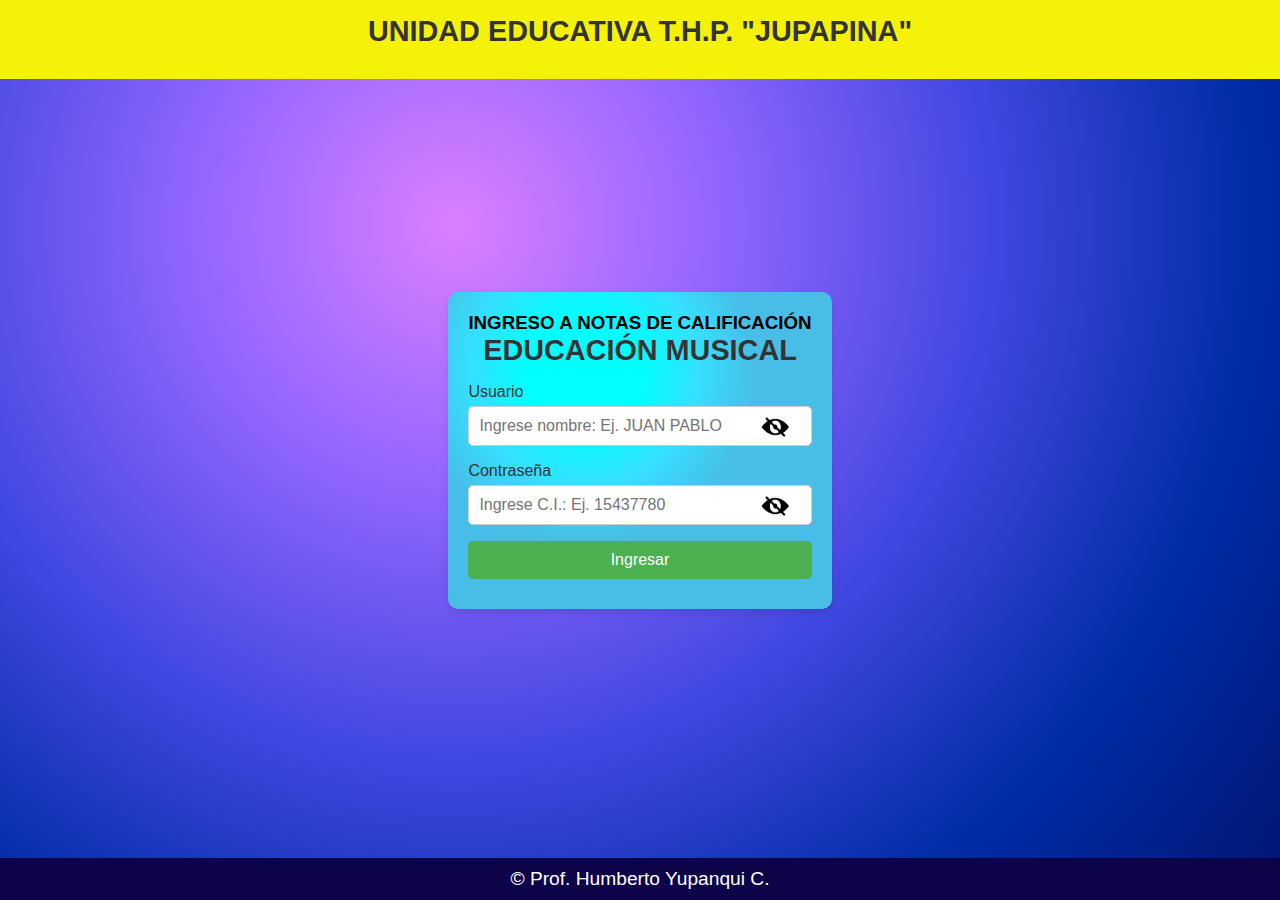
<file: index.html>
<!DOCTYPE html>
<html lang="es">
<head>
    <meta charset="UTF-8">
    <meta name="viewport" content="width=device-width, initial-scale=1.0, maximum-scale=1.0, user-scalable=no">
    <title>Plataforma de Educación Musical</title>
    <link rel="stylesheet" href="inicio.css">
</head>
<body>
<!-- Encabezado con el nombre de la Unidad Educativa -->
    <header>
        <h2>UNIDAD EDUCATIVA T.H.P. "JUPAPINA"</h2>
    </header>

    <div class="container">
        <h3>INGRESO A NOTAS DE CALIFICACIÓN</h3>
        <h1>EDUCACIÓN MUSICAL</h1>
        <form id="loginForm" onsubmit="login(event)">
    
            <label for="username">Usuario</label>
            <div class="password-container">
                <input type="text" id="username" name="username" placeholder="Ingrese nombre: Ej. JUAN PABLO" required>
    
                <span class="toggle-password" onclick="toggleUserVisibility()">
                    <img src="ojo2.png" alt="Mostrar/Ocultar Usuario" id="eyeUser" width="20px" height="20px">
                </span>
            </div>
    
            <label for="password">Contraseña</label>
            <div class="password-container">
                <input type="password" id="password" name="password" placeholder="Ingrese C.I.: Ej. 15437780" required>
                <!--<img src="ojo.png" alt="Ver" id="togglePassword" onclick="togglePasswordVisibility()">-->
                <span class="toggle-password" onclick="togglePasswordVisibility()">
                    <img src="ojo2.png" alt="Mostrar/Ocultar Contraseña" id="eyeIcon" width="20px" height="20px">
                </span>
            </div>
    
            <button type="submit">Ingresar</button>
        </form>
    </div>
    
    <!-- Pie de página con el nombre de la Unidad Educativa -->
    <footer>
        <p>&copy; Prof. Humberto Yupanqui C.</p>
    </footer>
    <script src="plataforma.js"></script>  
    <script src="calificacion.js"></script>  
</body>
</html>
</file>
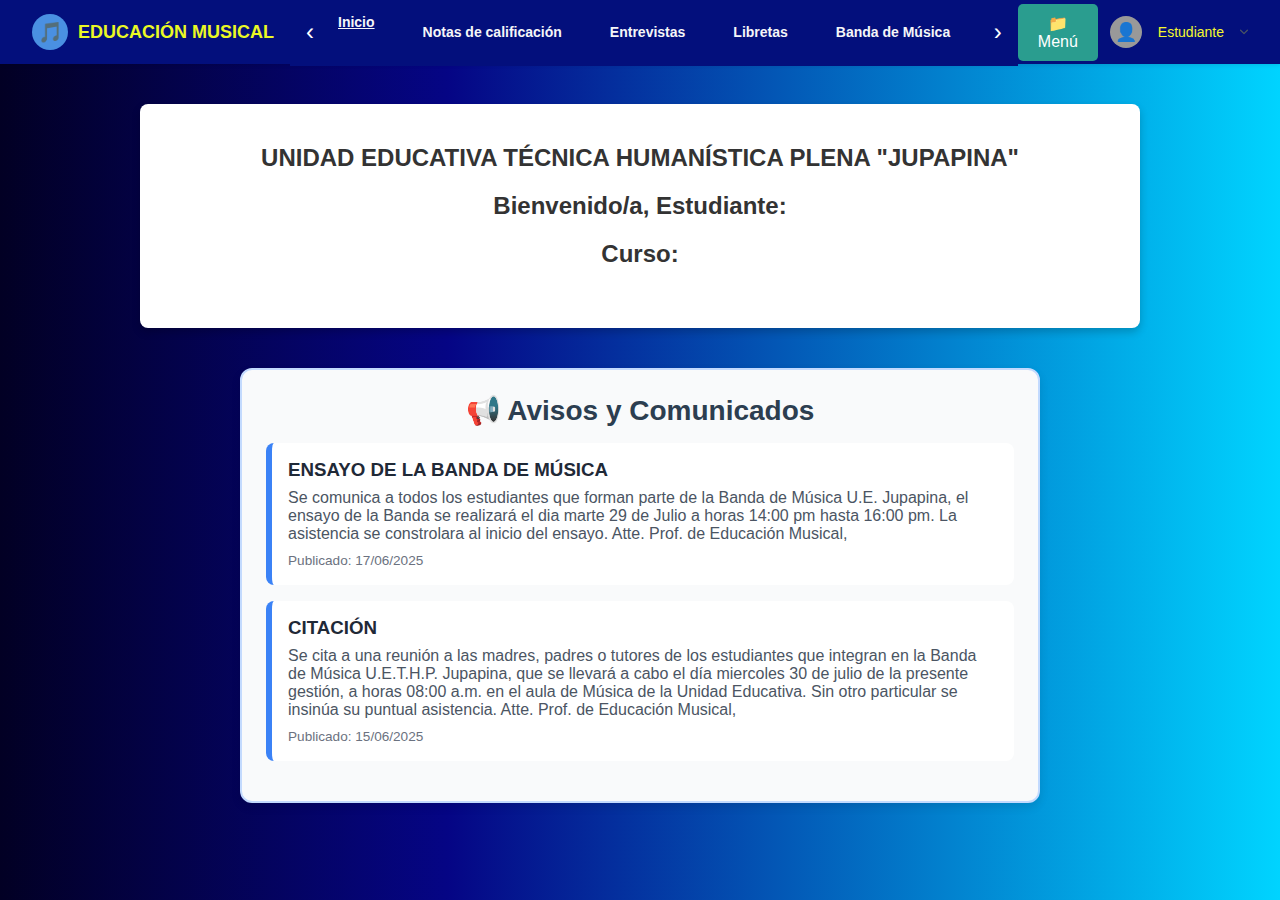
<file: plataforma.html>
<!DOCTYPE html>
<html lang="es">

<head>
  <meta charset="UTF-8" />
  <meta name="viewport" content="width=device-width, initial-scale=1" />
  <title>Estudiante - Plataforma Interactiva</title>
    <!-- CSS para la cabecera -->
  <link rel="stylesheet" href="cabecera.css" />  
  <link rel="stylesheet" href="plataforma.css" />
</head>
<body class="bg-gray-100 font-sans">
  <!-- Encabezado -->
  <!-- Encabezado -->
  <header class="encabezado">
    <div class="encabezado-container">
      <div class="encabezado-content">
        <div class="encabezado-logo">
          <div class="logo-icono">🎵</div>
          <span class="encabezado-titulo">EDUCACIÓN MUSICAL</span>
        </div>
       <!-- Encabezado izquierda derecha --> 
        <div class="menu-scroll-contenedor">
          <button class="flecha izquierda" onclick="scrollMenu(-150)">‹</button>
        
          <div class="menu-scroll" id="menuScroll">
            <a href="plataforma.html" class="activo">Inicio</a>
            <button onclick="window.location.href='calificacion.html'">Notas de calificación</button>
            <button onclick="window.location.href='entrevista.html'">Entrevistas</button>
            <button onclick="window.location.href='libreta.html'">Libretas</button>
            <button onclick="window.location.href='banda.html'">Banda de Música</button>
          </div>
          <button class="flecha derecha" onclick="scrollMenu(150)">›</button>
        </div>
          <button onclick="window.location.href='lateral.html'">📁Menú</button>
                    <!-- Perfil de encabezado -->
            <!-- Contenedor para alinear a la derecha -->
            <div class="perfil-wrapper">
              <!-- Perfil de encabezado -->
              <div class="encabezado-perfil">
                <button id="dropdownToggle" class="encabezado-perfil-btn">
                  <div class="avatar-circle">👤</div>
                  <span class="encabezado-nombre">Estudiante</span>
                  <svg class="encabezado-flecha" fill="currentColor" viewBox="0 0 20 20">
                    <path fill-rule="evenodd" d="M5.23 7.21a.75.75 0 011.06.02L10 10.94l3.71-3.71a.75.75 0 111.06 1.06l-4.24 4.25a.75.75 0 01-1.06 0L5.21 8.29a.75.75 0 01.02-1.08z" clip-rule="evenodd" />
                  </svg>
                </button>

                <!-- Menú desplegable -->
                <div id="dropdownMenu" class="menu-dropdown hidden">
                  <div class="info">
                    <p><strong>Usuario:</strong> <span id="user-name">--</span></p>
                    <p><strong>Contraseña:</strong> <span id="user-password">--</span></p>
                  </div>
                  <div class="acciones">
                    <button onclick="logout()" class="cerrar">Cerrar sesión</button>
                  </div>
                </div>
              </div>
            </div>

          </div>
        </div>
      </div>
    </div>
  </header>

  <!--principal plataforma--> 
  <div class="container">
    <h2>UNIDAD EDUCATIVA TÉCNICA HUMANÍSTICA PLENA "JUPAPINA"</h2> 
    <h2>Bienvenido/a, Estudiante: <span id="student-name"></span></h2> 
    <h2><p>Curso: <span id="course-name"></span></p></h2>
  </div>
  <div class="avisos-comunicados">
    <h1>📢 Avisos y Comunicados</h1>
    <div class="aviso">
      <h3>ENSAYO DE LA BANDA DE MÚSICA</h3>
      <p>Se comunica a todos los estudiantes que forman parte de la Banda de Música U.E. Jupapina, el ensayo de la Banda
        se realizará el dia marte 29 de Julio a horas 14:00 pm hasta 16:00 pm. La asistencia se constrolara al inicio del ensayo.
        Atte. Prof. de Educación Musical,
        </p>
      <span class="fecha">Publicado: 17/06/2025</span>
    </div>
    <div class="aviso">
      <h3>CITACIÓN</h3>
      <p>Se cita a una reunión a las madres, padres o tutores de los estudiantes que integran en la Banda de Música 
        U.E.T.H.P. Jupapina, que se llevará a cabo el día miercoles 30 de julio de la presente gestión, a horas   08:00 a.m. en el aula de Música de la Unidad Educativa.
        Sin otro particular se insinúa su puntual asistencia.
        Atte. Prof. de Educación Musical,
        </p>
      <span class="fecha">Publicado: 15/06/2025</span>
    </div>
  </div>  
  <script src="plataforma.js"></script>
</body>

</html>
</file>
<file: inicio.css>
/*encabecera*/
/* Estilo para el header */
header {
    top: 0;  /* Coloca el header en la parte superior */
    position: fixed; /* Fija el header en la parte superior */
    left: 0;   /* Alinea al borde izquierdo */
    right: 0;  /* Alinea al borde derecho */
    z-index: 1000; /* Asegura que el header esté encima del contenido */
    background-color: #f5f109;  /* Fondo negro */
    color: #0a0a09;  /* Letra blanca */
    padding: 15px; /* Añade algo de espacio dentro del header */
    font-size: 1.2em; /* Tamaño de fuente */
    text-align: center; /* Centra el texto */
}

/* Estilo para el footer */
footer {
    position: fixed;  /* Fija el footer en la parte inferior */
    bottom: 0;        /* Coloca el footer en la parte inferior */
    left: 0;          /* Alinea al borde izquierdo */
    right: 0;         /* Alinea al borde derecho */
    z-index: 1000;    /* Asegura que el footer esté encima del contenido */
    background-color: #0d0349;  /* Fondo negro */
    color: #fff;  /* Letra blanca */
    padding: 10px; /* Añade algo de espacio dentro del footer */
    font-size: 1.2em; /* Tamaño de fuente */
    text-align: center; /* Centra el texto */
}

/* Estilo para pantallas pequeñas */
@media (max-width: 768px) {
    header, footer {
        font-size: 1em; /* Reducir el tamaño de la fuente en pantallas más pequeñas */
        padding: 15px 10px; /* Ajusta el padding para pantallas pequeñas */
    }
}

/* Estilo para pantallas muy pequeñas (móviles) */
@media (max-width: 480px) {
    header, footer {
        font-size: 1em; /* Ajusta el tamaño de la fuente para móviles */
        padding: 12px 8px; /* Ajusta el padding para un mejor espacio en pantallas pequeñas */
    }
}


/*la caja del iniciar sesión*/
* {
    box-sizing: border-box;
    margin: 0;
    padding: 0;
    font-family: Arial, sans-serif;
}

body {
    display: flex;
    justify-content: center;
    align-items: center;
    min-height: 100vh;
    background-image: radial-gradient(circle at 35.55% 24.97%, #da7fff 0, #9165ff 25%, #4148e1 50%, #002ca6 75%, #001572 100%);
    padding: 20px;
}

.container {
    max-width: 400px;
    background-image: radial-gradient(circle at 35.55% 24.97%, #00ffff 0, #00ffff 16.67%, #36e0ff 33.33%, #48bde5 50%);
    padding: 20px;
    border-radius: 10px;
    box-shadow: 0 4px 8px rgba(0, 0, 0, 0.1);
    text-align: center;
}

h1, h2 {
    font-size: 1.8rem;
    color: #333;
    margin-bottom: 1rem;
}

form {
    display: flex;
    flex-direction: column;
}

label {
    font-size: 1rem;
    color: #333;
    text-align: left;
    margin-bottom: 5px;
}

.password-container {
    position: relative;
}

input[type="text"],
input[type="password"] {
    padding: 10px;
    font-size: 1rem;
    margin-bottom: 1rem;
    border: 1px solid #ccc;
    border-radius: 5px;
    width: 100%;
}

.password-container img {
    position: absolute;
    top: 50%;
    right: 10px;
    width: 20px;
    height: 20px;
    transform: translateY(-50%);
    cursor: pointer;
}

button {
    padding: 10px;
    font-size: 1rem;
    color: #ffffff;
    background-color: #4CAF50;
    border: none;
    border-radius: 5px;
    cursor: pointer;
    margin-bottom: 10px;
    transition: background-color 0.3s ease;
}

button:hover {
    background-color: #45a049;
}

table {
    width: 100%;
    border-collapse: collapse;
    margin-top: 10px;
}

table, th, td {
    border: 1px solid #ddd;
    padding: 8px;
}

th {
    background-color: #4CAF50;
    color: white;
}
/*ojos*/

.password-container {
    position: relative;
    display: flex;
    align-items: center;
}

.password-container input[type="password"] {
    width: 100%;
    padding-right: 60px; /* Espacio para el icono */
}

.toggle-password {
    position: absolute;
    right: 12px; /*espacios horizontal*/
    top: 38%; /*vertical*/
    transform: translateY(-90%); /* Centra verticalmente el icono */
    cursor: pointer;
}

.toggle-password img {
    width: 30px;
    height: 20px;
   
}
</file>
<file: cabecera.css>
.encabezado {
    background-color: rgb(3, 15, 124);
    box-shadow: 0 1px 4px rgba(0, 0, 0, 0.1);
    position: sticky;
    top: 0;
    z-index: 50;
  }
  
  .encabezado-container {
    max-width: 1280px;
    margin: 0 auto;
    padding: 0 1rem;
  }
  
  .encabezado-content {
    display: flex;
    justify-content: space-between;
    align-items: center;
    height: 4rem;
  }
  
  .encabezado-logo {
    display: flex;
    align-items: center;
    gap: 1rem;
  }
  
  .encabezado-titulo {
    font-size: 0.875rem;
    color: #f0f3f7;
    font-weight: 600;
    white-space: nowrap; /* Evita salto de línea */
}

  
  .encabezado-menu {
    display: flex;
    align-items: center;
    gap: 1.5rem;
  }
  
  .encabezado-menu a,
  .encabezado-menu button {
    font-weight: 600;
    color: #f5f6f8;
    background: none;
    border: none;
    cursor: pointer;
  }
  
  .encabezado-perfil {
    position: relative;
  }
  
  .encabezado-perfil-btn {
    display: flex;
    align-items: center;
    font-size: 0.875rem;
    background: none;
    border: none;
    cursor: pointer;
  }
  
  .encabezado-avatar {
    height: 2rem;
    width: 2rem;
    border-radius: 9999px;
    border: 1px solid #ccc;
  }
  
  .encabezado-nombre {
    margin-left: 0.5rem;
    color: #f1f4f8;
    font-weight: 500;
  }
  
  .encabezado-flecha {
    margin-left: 0.25rem;
    height: 1rem;
    width: 1rem;
    color: #4b5563;
  }
  
  .menu-dropdown {
    position: absolute;
    right: 0;
    margin-top: 0.5rem;
    width: 16rem;
    background-color: rgb(31, 69, 236);
    border: 1px solid #e5e7eb;
    border-radius: 0.25rem;
    box-shadow: 0 4px 6px rgba(0, 0, 0, 0.1);
    z-index: 50;
  }
  
  .menu-dropdown .info {
    padding: 1rem;
    font-size: 0.875rem;
  }
  
  .menu-dropdown .acciones {
    border-top: 1px solid #e5e7eb;
    padding: 0.5rem 1rem;
    font-size: 0.875rem;
  }
  
  .menu-dropdown .config {
    display: block;
    width: 100%;
    text-align: left;
    color: #2563eb;
    background: none;
    border: none;
    cursor: pointer;
  }
  
  .menu-dropdown .cerrar {
    display: block;
    width: 100%;
    text-align: left;
    color: #dc2626;
    background: none;
    border: none;
    margin-top: 0.5rem;
    cursor: pointer;
  }
  .menu-dropdown {
    position: absolute;
    top: 100%;
    right: 0;
    background-color: white;
    border: 1px solid #ccc;
    padding: 10px;
    z-index: 10;
  }
  
  .hidden {
    display: none;
  }
/*para celular*/
  @media (max-width: 600px) {
    .encabezado-content {
      flex-direction: column;
      align-items: flex-start;
      height: auto;
      gap: 0.5rem;
      padding: 0.5rem 0;
    }
  
    .encabezado-logo {
      width: 100%;
      justify-content: center;
    }
  
    .encabezado-menu {
      width: 100%;
      justify-content: center;
      flex-wrap: wrap;
      gap: 0.75rem;
    }
  
    .encabezado-perfil-btn {
      width: 100%;
      justify-content: center;
    }
  
    .encabezado-titulo {
      text-align: center;
      font-size: 1rem;
      width: 100%;
    }
  
    .menu-dropdown {
      width: 100%;
      right: auto;
      left: 0;
    }
  }
  /*cabecera para flechas izquierda derecha*/
  .menu-scroll-contenedor {
    display: flex;
    align-items: center;
    overflow: hidden;
    background-color: rgb(3, 15, 124);
    padding: 0.5rem;
    width: 100%;
    box-sizing: border-box;
  }
  
  .menu-scroll {
    display: flex;
    overflow-x: auto;
    white-space: nowrap;
    gap: 1rem;
    scroll-behavior: smooth;
    flex: 1 1 auto;
    min-width: 0;
  }
  
  .menu-scroll a,
  .menu-scroll button {
    flex: 0 0 auto;
    color: #f5f6f8;
    background: none;
    border: none;
    font-weight: 600;
    cursor: pointer;
    padding: 0.5rem 1rem;
    font-size: 0.875rem;
    white-space: nowrap;
  }
  
  .flecha {
    background: none;
    border: none;
    color: #fff;
    font-size: 1.5rem;
    cursor: pointer;
    padding: 0 0.5rem;
  }

  /* Encabezado para logo Perfil del Usuario */
  .encabezado-perfil {
    position: relative;
    display: inline-block;
  }
  
  .encabezado-perfil-btn {
    display: flex;
    align-items: center;
    gap: 8px;
    background: none;
    border: none;
    cursor: pointer;
    padding: 6px 12px;
    border-radius: 8px;
    transition: background 0.3s;
  }
  .encabezado-perfil-btn:hover {
    background-color: #f0f0f0;
  }
  
  .avatar-circle {
    background-color: #999;
    color: white;
    width: 32px;
    height: 32px;
    border-radius: 9999px;
    display: flex;
    align-items: center;
    justify-content: center;
    font-size: 18px;
  }
  
  .encabezado-nombre {
    font-weight: 500;
    color: rgb(245, 248, 46);
  }
  
  .encabezado-flecha {
    width: 16px;
    height: 16px;
  }
  
  /* Menú desplegable a la derecha */
  .menu-dropdown {
    position: absolute;
    top: 110%;
    right: 0;
    background-color: white;
    border: 1px solid #ccc;
    border-radius: 8px;
    width: 220px;
    box-shadow: 0 4px 8px rgba(0, 0, 0, 0.15);
    padding: 12px;
    z-index: 100;
  }
  
  /* Info de usuario */
  .menu-dropdown .info p {
    margin: 6px 0;
    font-size: 14px;
    color: #333;
  }
  
  /* Botón cerrar sesión */
  .menu-dropdown .cerrar {
    margin-top: 10px;
    width: 100%;
    background-color: #e53935;
    color: white;
    padding: 8px;
    border: none;
    border-radius: 6px;
    cursor: pointer;
    font-size: 14px;
  }
  
  .menu-dropdown .cerrar:hover {
    background-color: #c62828;
  }
  
  /* Ocultar por defecto */
  .hidden {
    display: none;
  }
  
  /* RESPONSIVE (en móvil igual se queda a la derecha del botón) */
  @media (max-width: 600px) {
    .menu-dropdown {
      width: 220px;
      right: 0;
    }
  }
  /* Encabezado para logo EDUCACIÓN MUSICAL */
  .encabezado-logo {
    display: flex;
    align-items: center;
    gap: 10px;
    padding: 8px 16px;
  }
  
  .logo-icono {
    background-color: #4a90e2; /* azul suave */
    color: white;
    width: 36px;
    height: 36px;
    border-radius: 9999px;
    display: flex;
    align-items: center;
    justify-content: center;
    font-size: 20px;
    font-weight: bold;
    flex-shrink: 0;
  }
  
  .encabezado-titulo {
    font-size: 18px;
    font-weight: bold;
    color: rgb(234, 248, 36);
    white-space: nowrap;
  }
  
  /* Responsivo para celulares */
  @media (max-width: 600px) {
    .encabezado-logo {
      padding: 6px 12px;
    }
  
    .logo-icono {
      width: 32px;
      height: 32px;
      font-size: 18px;
    }
  
    .encabezado-titulo {
      font-size: 16px;
    }
  }
  /* MODAL, Para descargar las notas y libretas */
  .modal-descarga {
    display: none;
    position: fixed;
    top: 20%;
    left: 50%;
    transform: translate(-50%, 0);
    background: white;
    padding: 20px;
    box-shadow: 0 4px 15px rgba(0, 0, 0, 0.3);
    width: 90%;
    max-width: 400px;
    z-index: 9999;
    border-radius: 10px;
    text-align: center;
  }
  
  .modal-descarga button {
    margin: 10px 5px;
    padding: 10px 20px;
    font-size: 16px;
    border: none;
    border-radius: 6px;
    background-color: #28a391;
    color: white;
    cursor: pointer;
  }
  
  .modal-descarga button:hover {
    background-color: #21867a;
  }
  
  @media screen and (max-width: 480px) {
    .modal-descarga {
      top: 10%;
      padding: 15px;
    }
  
    .modal-descarga button {
      width: 100%;
      margin: 5px 0;
    }
  }
</file>
<file: plataforma.css>
/* Reset básico */
* {
    margin: 0;
    padding: 0;
    box-sizing: border-box;
}

html, body {
    height: 100%;
    font-family: Arial, sans-serif;
    background: linear-gradient(90deg, rgba(2,0,36,1) 0%, rgba(5,5,133,1) 35%, rgba(0,212,255,1) 100%);
}

/* Container centrado horizontalmente, no forzado verticalmente */
.container {
    max-width: 1000px;
    margin: 40px auto;
    padding: 40px;
    background-color: #ffffff;
    border-radius: 8px;
    box-shadow: 0 4px 8px rgba(0, 0, 0, 0.2);
    overflow-x: auto;
}

/* Encabezado */
.container h2 {
    color: #333333;
    margin-bottom: 20px;
    text-align: center;
}

/* Tabla de calificaciones */
table {
    width: 100%;
    border-collapse: collapse;
    margin-bottom: 20px;
    table-layout: fixed; /* Para mejor adaptación responsiva */
}

table, th, td {
    border: 1px solid #dddddd;
}

th, td {
    padding: 12px;
    text-align: center;
    word-wrap: break-word;
}

/* Estilo para encabezados de la tabla */
th {
    background-color: #2a9d8f;
    color: white;
    font-weight: bold;
}

/* Estilo para filas de la tabla */
tr:nth-child(even) {
    background-color: #f2f2f2;
}

tr:nth-child(odd) {
    background-color: #e9f5f3;
}

/* Estilo para la fila de promedio */
.promedio-anual {
    background-color: #064e3b;
    color: rgb(8, 8, 8);
    font-weight: bold;
    text-align: center;
    font-size: 1rem;
    border-top: 2px solid white;
    border-bottom: 2px solid white;
}

/* Botón */
button {
    padding: 10px 20px;
    background-color: #2a9d8f;
    color: white;
    border: none;
    border-radius: 5px;
    font-size: 16px;
    cursor: pointer;
    transition: background-color 0.3s;
    margin: 10px 0;
}

button:hover {
    background-color: #21867a;
}

/* Móviles y tablets */
@media (max-width: 768px) {
    .container {
        padding: 20px;
        margin: 20px;
    }

    table, th, td {
        font-size: 0.9em;
        padding: 8px;
    }
}

/* botones en una fila entrevistas */
.botonera {
    display: flex;
    justify-content: center;
    gap: 15px; /* espacio entre botones */
    flex-wrap: wrap; /* permite que se acomode en móviles */
    margin: 20px 0;
}

.botonera button {
    padding: 10px 20px;
    background-color: #2a9d8f;
    color: white;
    border: none;
    border-radius: 5px;
    font-size: 16px;
    cursor: pointer;
    transition: background-color 0.3s ease;
}

.botonera button:hover {
    background-color: #21867a;
}

/* Móviles pequeños */
@media (max-width: 480px) {
    .container {
        padding: 15px;
    }

    table, th, td {
        font-size: 0.8em;
    }

    td.observacion:empty::after {
        content: "N/A";
        color: #888888;
    }

    .promedio-anual {
        font-size: 1.1em;
        letter-spacing: 0.5px;
    }
}
/* Para avisos y comunicados */
.avisos-comunicados {
    background-color: #f9fafb;
    border: 2px solid #c3dafe;
    border-radius: 12px;
    padding: 1.5rem;
    max-width: 800px;
    margin: 2rem auto;
    box-shadow: 0 4px 10px rgba(0, 0, 0, 0.1);
    font-family: 'Segoe UI', sans-serif;
  }
  
  .avisos-comunicados h1 {
    font-size: 1.75rem;
    color: #2c3e50;
    margin-bottom: 1rem;
    text-align: center;
  }
  
  .aviso {
    background-color: #ffffff;
    border-left: 6px solid #3b82f6;
    padding: 1rem;
    margin-bottom: 1rem;
    border-radius: 8px;
  }
  
  .aviso h3 {
    margin: 0 0 0.5rem 0;
    color: #1f2937;
  }
  
  .aviso p {
    margin: 0 0 0.5rem 0;
    color: #4b5563;
  }
  
  .fecha {
    font-size: 0.85rem;
    color: #6b7280;
  }

/* CONTENEDOR DE PUBLICIDAD */
.publicidad-container {
    position: relative;
    width: 100%;
    max-width: 650px; /* ancho máximo */
    margin: 20px auto;
    overflow: hidden;
    border-radius: 15px;
    box-shadow: 0 6px 15px rgba(0,0,0,0.3);
  }
  
  /* ÁREA DE LAS IMÁGENES */
  .publicidad {
    position: relative;
    width: 100%;
    height: 350px;
  }
  
  .publicidad img {
    position: absolute;
    width: 100%;
    height: 100%;
    object-fit: cover;
    opacity: 0;
    transition: opacity 1s ease-in-out, transform 1s ease-in-out;
    transform: scale(1.05); /* efecto zoom suave */
  }
  
  .publicidad img.active {
    opacity: 1;
    transform: scale(1); /* vuelve al tamaño normal */
  }
  
  /* BOTONES DE NAVEGACIÓN */
  button.prev,
  button.next {
    position: absolute;
    top: 50%;
    transform: translateY(-50%);
    background: rgba(0,0,0,0.6);
    border: none;
    color: white;
    font-size: 34px; /* flechas más grandes */
    padding: 12px 18px;
    cursor: pointer;
    border-radius: 50%;
    transition: background 0.3s ease, transform 0.2s ease;
    z-index: 10;
  }
  
  button.prev { left: 15px; }
  button.next { right: 15px; }
  
  button.prev:hover,
  button.next:hover {
    background: rgba(0,0,0,0.85);
    transform: translateY(-50%) scale(1.1);
  }
</file>
